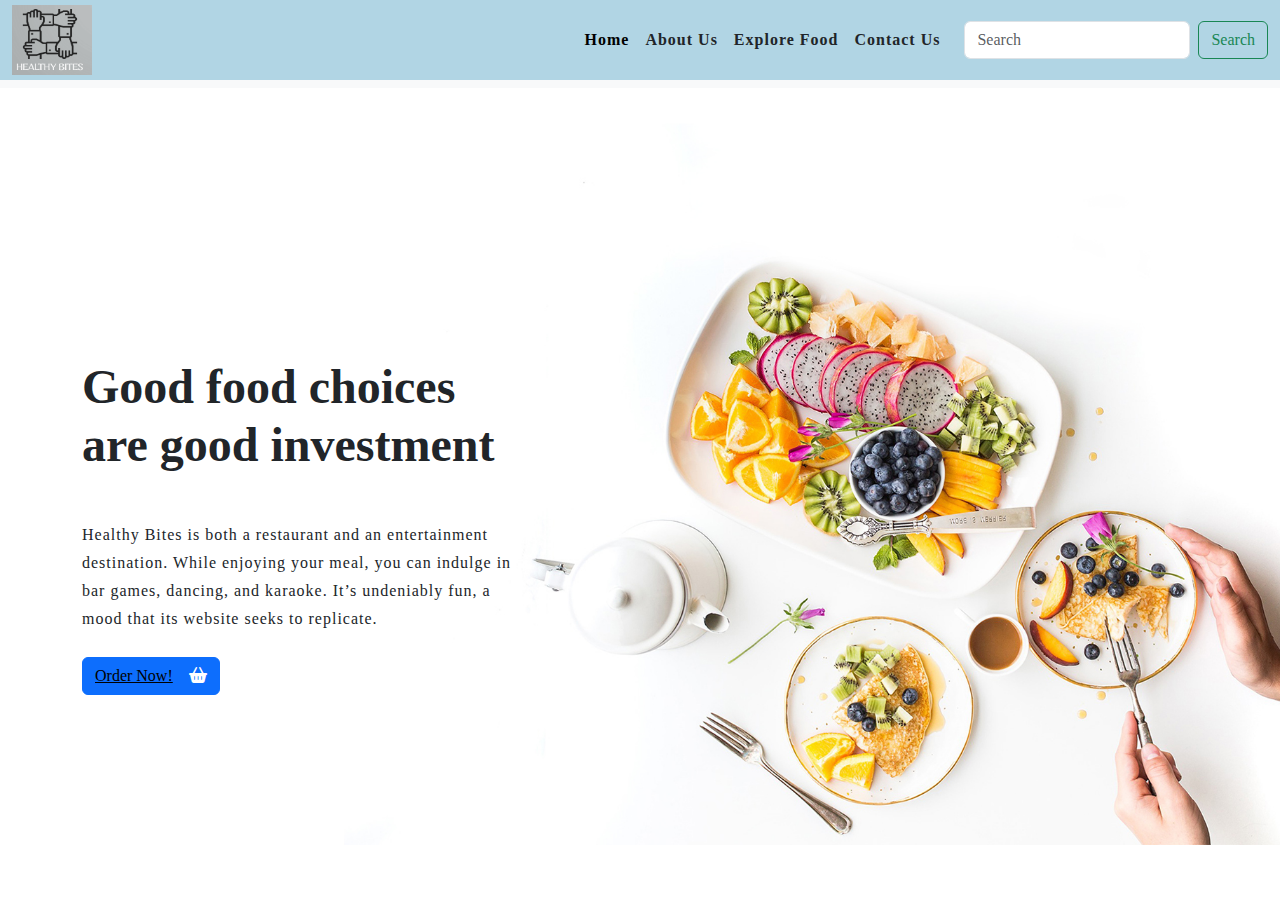
<file: index.html>
<!DOCTYPE html>
<html lang="en">
<head>
    <meta charset="UTF-8">
    <meta name="viewport" content="width=device-width, initial-scale=1.0">
    <title>Document</title>
    <link rel="stylesheet" href="https://cdnjs.cloudflare.com/ajax/libs/font-awesome/6.6.0/css/all.min.css">
    <link rel="stylesheet" href="https://cdn.jsdelivr.net/npm/bootstrap@5.3.3/dist/css/bootstrap.min.css">
    <link rel="stylesheet" href="style.css">
</head>
<body>
    <header>
        <nav class="navbar navbar-expand-lg bg-body-tertiary">
            <div class="container-fluid">
                <a class="navbar-brand" href="#"><img class="aa" src="LOGO.png" alt="Logo"></a>
                <button class="navbar-toggler" type="button" data-bs-toggle="collapse" data-bs-target="#navbarSupportedContent" aria-controls="navbarSupportedContent" aria-expanded="false" aria-label="Toggle navigation">
                    <span class="navbar-toggler-icon"></span>
                </button>
                <div class="collapse navbar-collapse" id="navbarSupportedContent">
                    <ul class="navbar-nav ms-auto mb-2 mb-lg-0">
                        <li class="nav-item">
                            <a class="nav-link active" aria-current="page" href="index.html">Home</a>
                        </li>
                        <li class="nav-item">
                            <a class="nav-link" href="aboutus.html">About Us</a>
                        </li>
                        <li class="nav-item">
                            <a class="nav-link" href="food.html">Explore Food</a>
                        </li>
                        <li class="nav-item">
                            <a class="nav-link" href="orderform.html">Contact Us</a>
                        </li>
                    </ul>
                    <form class="d-flex ms-lg-3 mt-2 mt-lg-0" role="search">
                        <input class="form-control me-2" type="search" placeholder="Search" aria-label="Search">
                        <button class="btn btn-outline-success" type="submit">Search</button>
                    </form>
                </div>
            </div>
        </nav>
    </header>
    <section id="home">
        <div class="container-fluid px-0 top-banner">
            <div class="container">
                <div class="row">
                    <div class="col-lg-5 col-md-6">
                        <h1>Good food choices are good investment</h1>
                        <p>Healthy Bites is both a restaurant and an entertainment destination. While enjoying your meal, you can indulge in bar games, dancing, and karaoke. It’s undeniably fun, a mood that its website seeks to replicate.</p>
                        <div class="mt-4">
                            <button class="btn btn-primary main-btn"><a href="orderform.html">Order Now!</a><i class="fas fa-shopping-basket ps-3"></i></button>
                        </div>
                    </div>
                </div>
            </div>
        </div>
    </section>
    <script src="https://cdn.jsdelivr.net/npm/bootstrap@5.3.3/dist/js/bootstrap.bundle.min.js"></script>
</body>
</html>
</file>
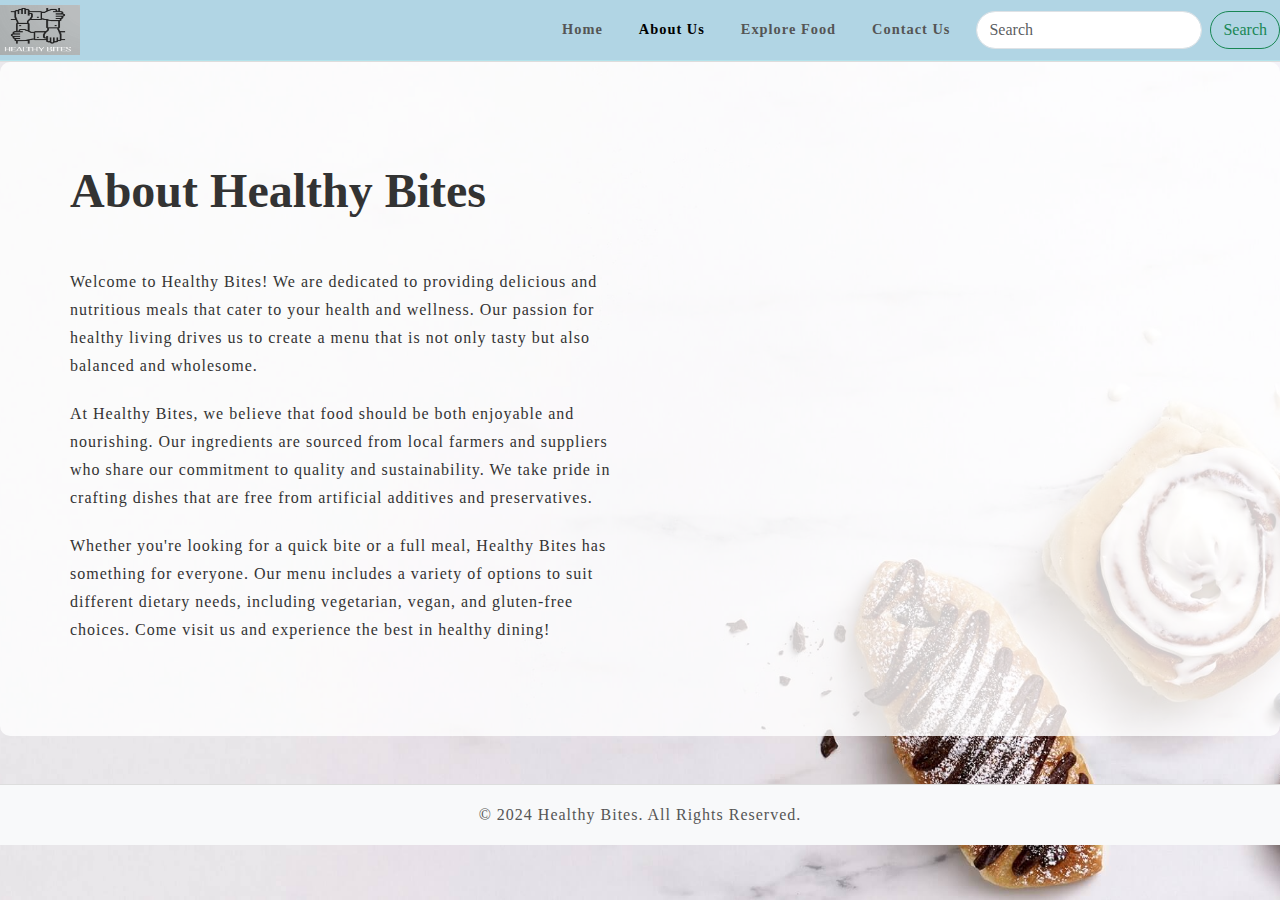
<file: aboutus.html>
<!DOCTYPE html>
<html lang="en">
<head>
    <meta charset="UTF-8">
    <meta name="viewport" content="width=device-width, initial-scale=1.0">
    <title>About Us - Healthy Bites</title>
    <link rel="stylesheet" href="https://cdnjs.cloudflare.com/ajax/libs/font-awesome/6.6.0/css/all.min.css">
    <link rel="stylesheet" href="https://cdn.jsdelivr.net/npm/bootstrap@5.3.3/dist/css/bootstrap.min.css">
    <link rel="stylesheet" href="style4.css">
    <style>
        /* Additional custom styles if necessary */
        .navbar-brand img {
            max-height: 50px; /* Adjust the logo size as needed */
        }
        .main-content {
            padding: 2rem 0;
        }
        .footer {
            padding: 1rem 0;
        }
    </style>
</head>
<body>
    <header>
        <nav class="navbar navbar-expand-lg bg-body-tertiary">
            <div class="container-fluid">
              <a class="navbar-brand" href="index.html"><img class="aa" src="LOGO.png" alt="Logo"></a>
              <button class="navbar-toggler" type="button" data-bs-toggle="collapse" data-bs-target="#navbarSupportedContent" aria-controls="navbarSupportedContent" aria-expanded="false" aria-label="Toggle navigation">
                <span class="navbar-toggler-icon"></span>
              </button>
              <div class="collapse navbar-collapse" id="navbarSupportedContent">
                <ul class="navbar-nav ms-auto mb-2 mb-lg-0">
                  <li class="nav-item">
                    <a class="nav-link" href="index.html">Home</a>
                  </li>
                  <li class="nav-item">
                    <a class="nav-link active" aria-current="page" href="aboutus.html">About Us</a>
                  </li>
                  <li class="nav-item">
                    <a class="nav-link" href="food.html">Explore Food</a>
                  </li>
                  <li class="nav-item">
                    <a class="nav-link" href="orderform.html">Contact Us</a>
                  </li>
                </ul>
                <form class="d-flex ms-2" role="search">
                  <input class="form-control me-2" type="search" placeholder="Search" aria-label="Search">
                  <button class="btn btn-outline-success" type="submit">Search</button>
                </form>
              </div>
            </div>
          </nav>
    </header>
    <main>
        <div class="container main-content mt-5">
            <div class="row">
                <div class="col-lg-6">
                    <h1>About Healthy Bites</h1>
                    <p>Welcome to Healthy Bites! We are dedicated to providing delicious and nutritious meals that cater to your health and wellness. Our passion for healthy living drives us to create a menu that is not only tasty but also balanced and wholesome.</p>
                    <p>At Healthy Bites, we believe that food should be both enjoyable and nourishing. Our ingredients are sourced from local farmers and suppliers who share our commitment to quality and sustainability. We take pride in crafting dishes that are free from artificial additives and preservatives.</p>
                    <p>Whether you're looking for a quick bite or a full meal, Healthy Bites has something for everyone. Our menu includes a variety of options to suit different dietary needs, including vegetarian, vegan, and gluten-free choices. Come visit us and experience the best in healthy dining!</p>
                </div>
            </div>
        </div>
    </main>
    <footer class="bg-body-tertiary py-3 mt-5 footer">
        <div class="container text-center">
            <p>&copy; 2024 Healthy Bites. All Rights Reserved.</p>
        </div>
    </footer>
    <script src="https://cdn.jsdelivr.net/npm/bootstrap@5.3.3/dist/js/bootstrap.bundle.min.js"></script>
</body>
</html>
</file>
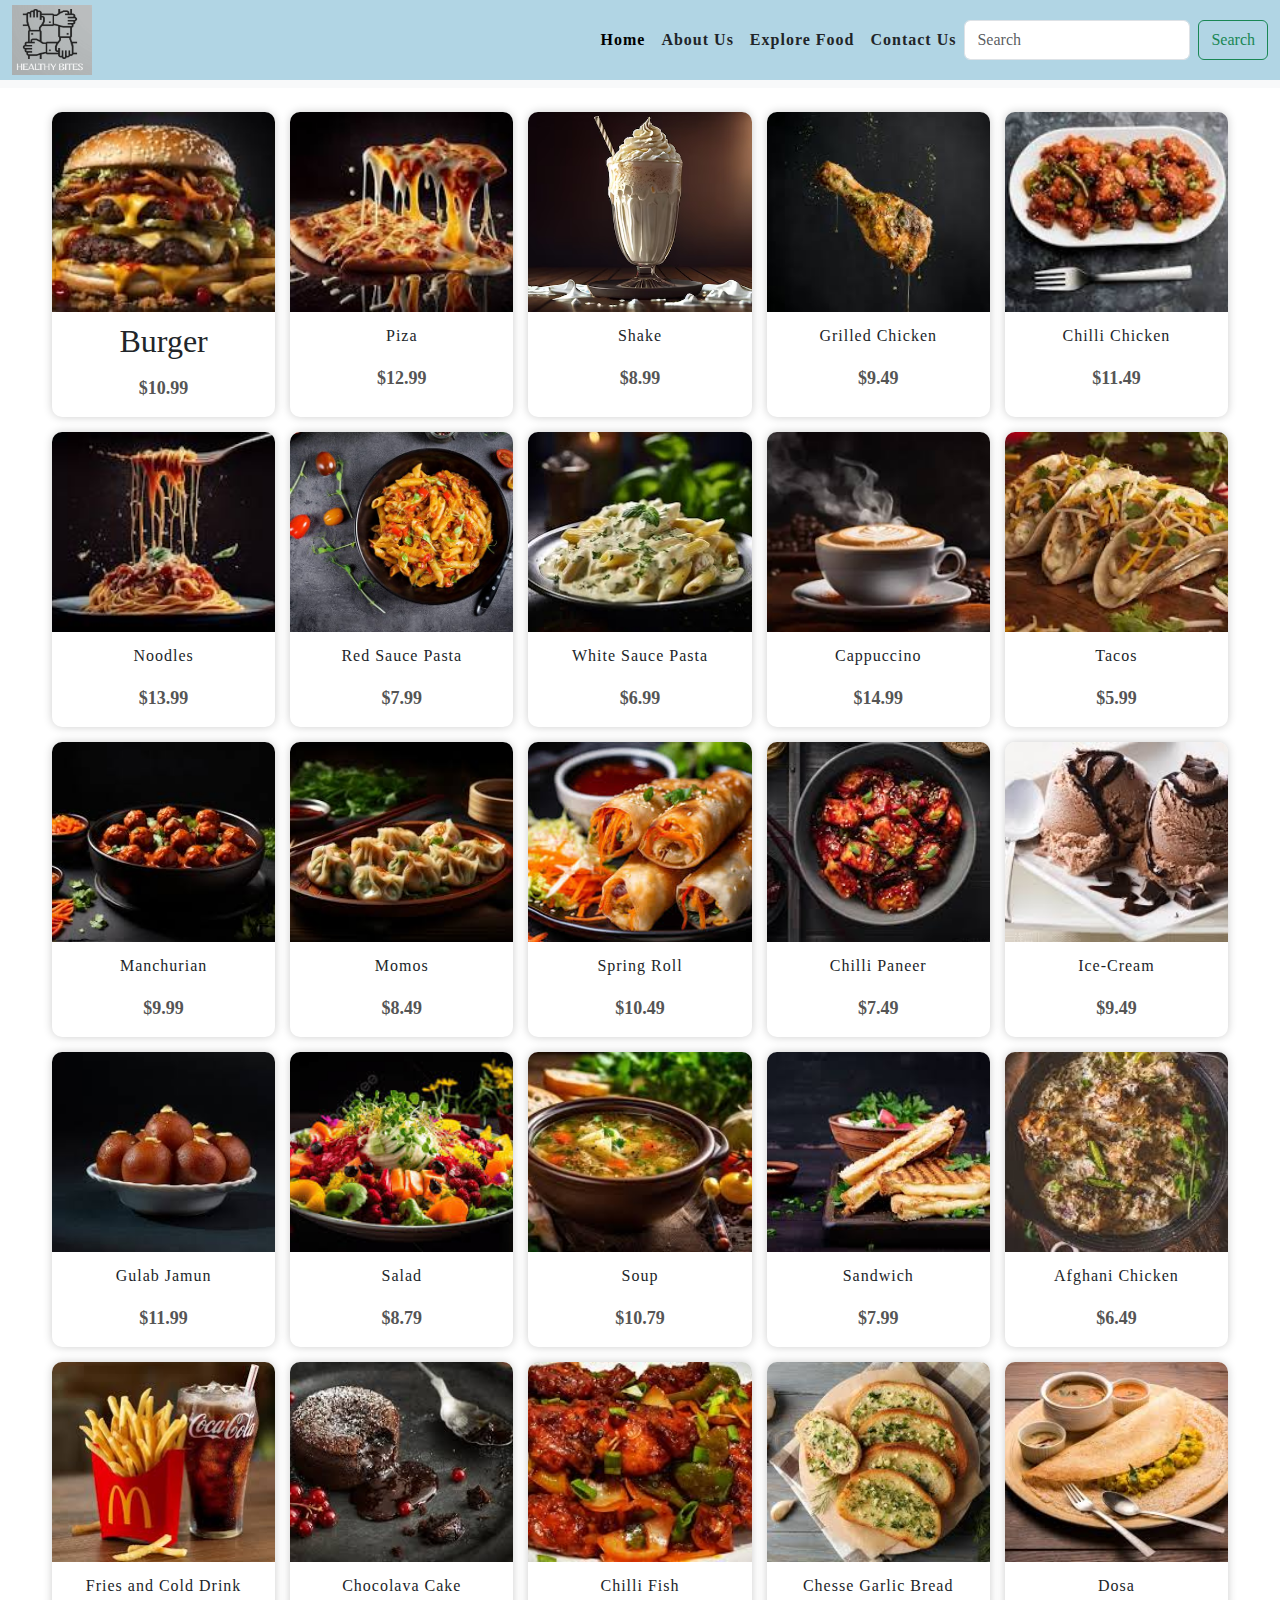
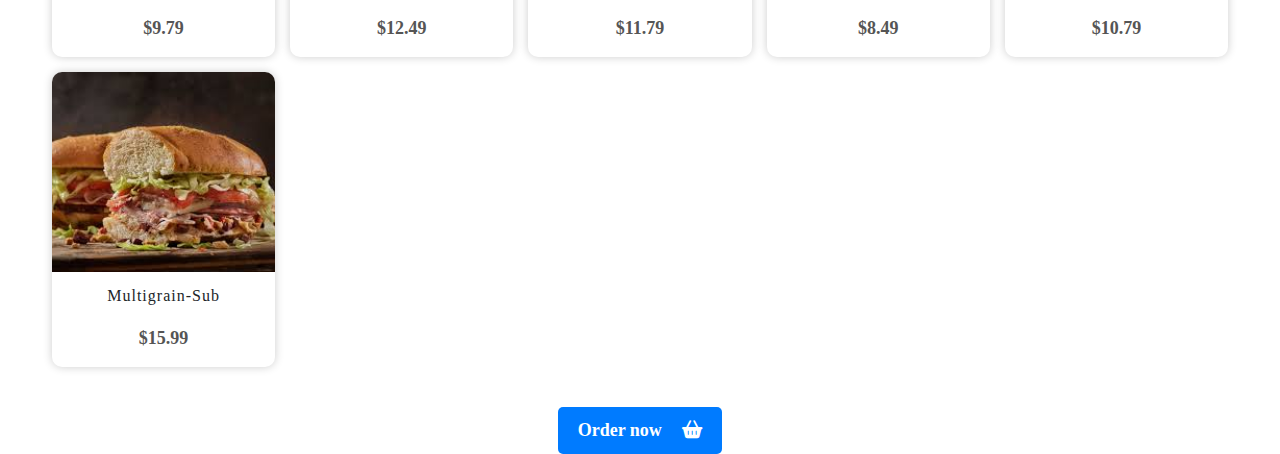
<file: food.html>
<!DOCTYPE html>
<html lang="en">
<head>
    <meta charset="UTF-8">
    <meta name="viewport" content="width=device-width, initial-scale=1.0">
    <title>Food Gallery</title>
    <link rel="stylesheet" href="https://cdnjs.cloudflare.com/ajax/libs/font-awesome/6.6.0/css/all.min.css">
    <link rel="stylesheet" href="https://cdn.jsdelivr.net/npm/bootstrap@5.3.3/dist/css/bootstrap.min.css">
    <link rel="stylesheet" href="style3.css">
</head>
<body>
    <header>
        <nav class="navbar navbar-expand-lg bg-body-tertiary">
            <div class="container-fluid">
              <a class="navbar-brand" href="#"><img class="aa" src="LOGO.png" alt="Logo"></a>
              <button class="navbar-toggler" type="button" data-bs-toggle="collapse" data-bs-target="#navbarSupportedContent" aria-controls="navbarSupportedContent" aria-expanded="false" aria-label="Toggle navigation">
                <span class="navbar-toggler-icon"></span>
              </button>
              <div class="collapse navbar-collapse" id="navbarSupportedContent">
                <ul class="navbar-nav ms-auto mb-2 mb-lg-0">
                  <li class="nav-item">
                    <a class="nav-link active" aria-current="page" href="index.html">Home</a>
                  </li>
                  <li class="nav-item">
                    <a class="nav-link" href="aboutus.html">About Us</a>
                  </li>
                  <li class="nav-item">
                    <a class="nav-link" href="food.html">Explore Food</a>
                  </li>
                  <li class="nav-item">
                    <a class="nav-link" href="orderform.html">Contact Us</a>
                  </li>
                
                <form class="d-flex" role="search">
                  <input class="form-control me-2" type="search" placeholder="Search" aria-label="Search">
                  <button class="btn btn-outline-success" type="submit">Search</button>
                </form>
              </div>
            </div>
          </nav>
    </header>
    <div class="gallery container mt-4">
        <div class="gallery-item">
            <img src="1.jpeg" alt="Food 1">
            <h2>Burger</h2>
            <div class="price">$10.99</div>
        </div>
        <div class="gallery-item">
            <img src="2.jpeg" alt="Food 2">
            <p>Piza</p>
            <div class="price">$12.99</div>
        </div>
        <div class="gallery-item">
            <img src="3.avif" alt="Food 3">
            <p>Shake</p>
            <div class="price">$8.99</div>
        </div>
        <div class="gallery-item">
            <img src="4.jpeg" alt="Food 4">
            <p>Grilled Chicken</p>
            <div class="price">$9.49</div>
        </div>
        <div class="gallery-item">
            <img src="5.jpeg" alt="Food 5">
            <p>Chilli Chicken</p>
            <div class="price">$11.49</div>
        </div>
        <div class="gallery-item">
            <img src="6.jpeg" alt="Food 6">
            <p>Noodles</p>
            <div class="price">$13.99</div>
        </div>
        <div class="gallery-item">
            <img src="7.jpg" alt="Food 7">
            <p>Red Sauce Pasta</p>
            <div class="price">$7.99</div>
        </div>
        <div class="gallery-item">
            <img src="8.jpeg" alt="Food 8">
            <p>White Sauce Pasta</p>
            <div class="price">$6.99</div>
        </div>
        <div class="gallery-item">
            <img src="9.jpeg" alt="Food 9">
            <p>Cappuccino</p>
            <div class="price">$14.99</div>
        </div>
        <div class="gallery-item">
            <img src="10.jpeg" alt="Food 10">
            <p>Tacos</p>
            <div class="price">$5.99</div>
        </div>
        <div class="gallery-item">
            <img src="11.jpeg" alt="Food 11">
            <p>Manchurian</p>
            <div class="price">$9.99</div>
        </div>
        <div class="gallery-item">
            <img src="12.jpeg" alt="Food 12">
            <p>Momos</p>
            <div class="price">$8.49</div>
        </div>
        <div class="gallery-item">
            <img src="13.jpeg" alt="Food 13">
            <p>Spring Roll</p>
            <div class="price">$10.49</div>
        </div>
        <div class="gallery-item">
            <img src="14.jpeg" alt="Food 14">
            <p>Chilli Paneer</p>
            <div class="price">$7.49</div>
        </div>
        <div class="gallery-item">
            <img src="15.jpeg" alt="Food 15">
            <p>Ice-Cream</p>
            <div class="price">$9.49</div>
        </div>
        <div class="gallery-item">
            <img src="16.jpeg" alt="Food 16">
            <p>Gulab Jamun</p>
            <div class="price">$11.99</div>
        </div>
        <div class="gallery-item">
            <img src="17.jpeg" alt="Food 17">
            <p>Salad</p>
            <div class="price">$8.79</div>
        </div>
        <div class="gallery-item">
            <img src="18.jpeg" alt="Food 18">
            <p>Soup</p>
            <div class="price">$10.79</div>
        </div>
        <div class="gallery-item">
            <img src="19.jpeg" alt="Food 19">
            <p>Sandwich</p>
            <div class="price">$7.99</div>
        </div>
        <div class="gallery-item">
            <img src="20.jpeg" alt="Food 20">
            <p>Afghani Chicken</p>
            <div class="price">$6.49</div>
        </div>
        <div class="gallery-item">
            <img src="21.jpeg" alt="Food 21">
            <p>Fries and Cold Drink</p>
            <div class="price">$9.79</div>
        </div>
        <div class="gallery-item">
            <img src="22.jpeg" alt="Food 22">
            <p>Chocolava Cake</p>
            <div class="price">$12.49</div>
        </div>
        <div class="gallery-item">
            <img src="23.jpeg" alt="Food 23">
            <p>Chilli Fish</p>
            <div class="price">$11.79</div>
        </div>
        <div class="gallery-item">
            <img src="24.jpeg" alt="Food 24">
            <p>Chesse Garlic Bread</p>
            <div class="price">$8.49</div>
        </div>
        <div class="gallery-item">
            <img src="25.jpeg" alt="Food 25">
            <p>Dosa</p>
            <div class="price">$10.79</div>
        </div>
        <div class="gallery-item">
            <img src="26.jpeg" alt="Food 26">
            <p>Multigrain-Sub</p>
            <div class="price">$15.99</div>
        </div>
    </div>
    <div class="mt-4 text-center">
        <a href="orderform.html" class="main-btn btn btn-primary">Order now <i class="fas fa-shopping-basket ps-3"></i></a>
    </div>
    </body>
    </html>
</file>
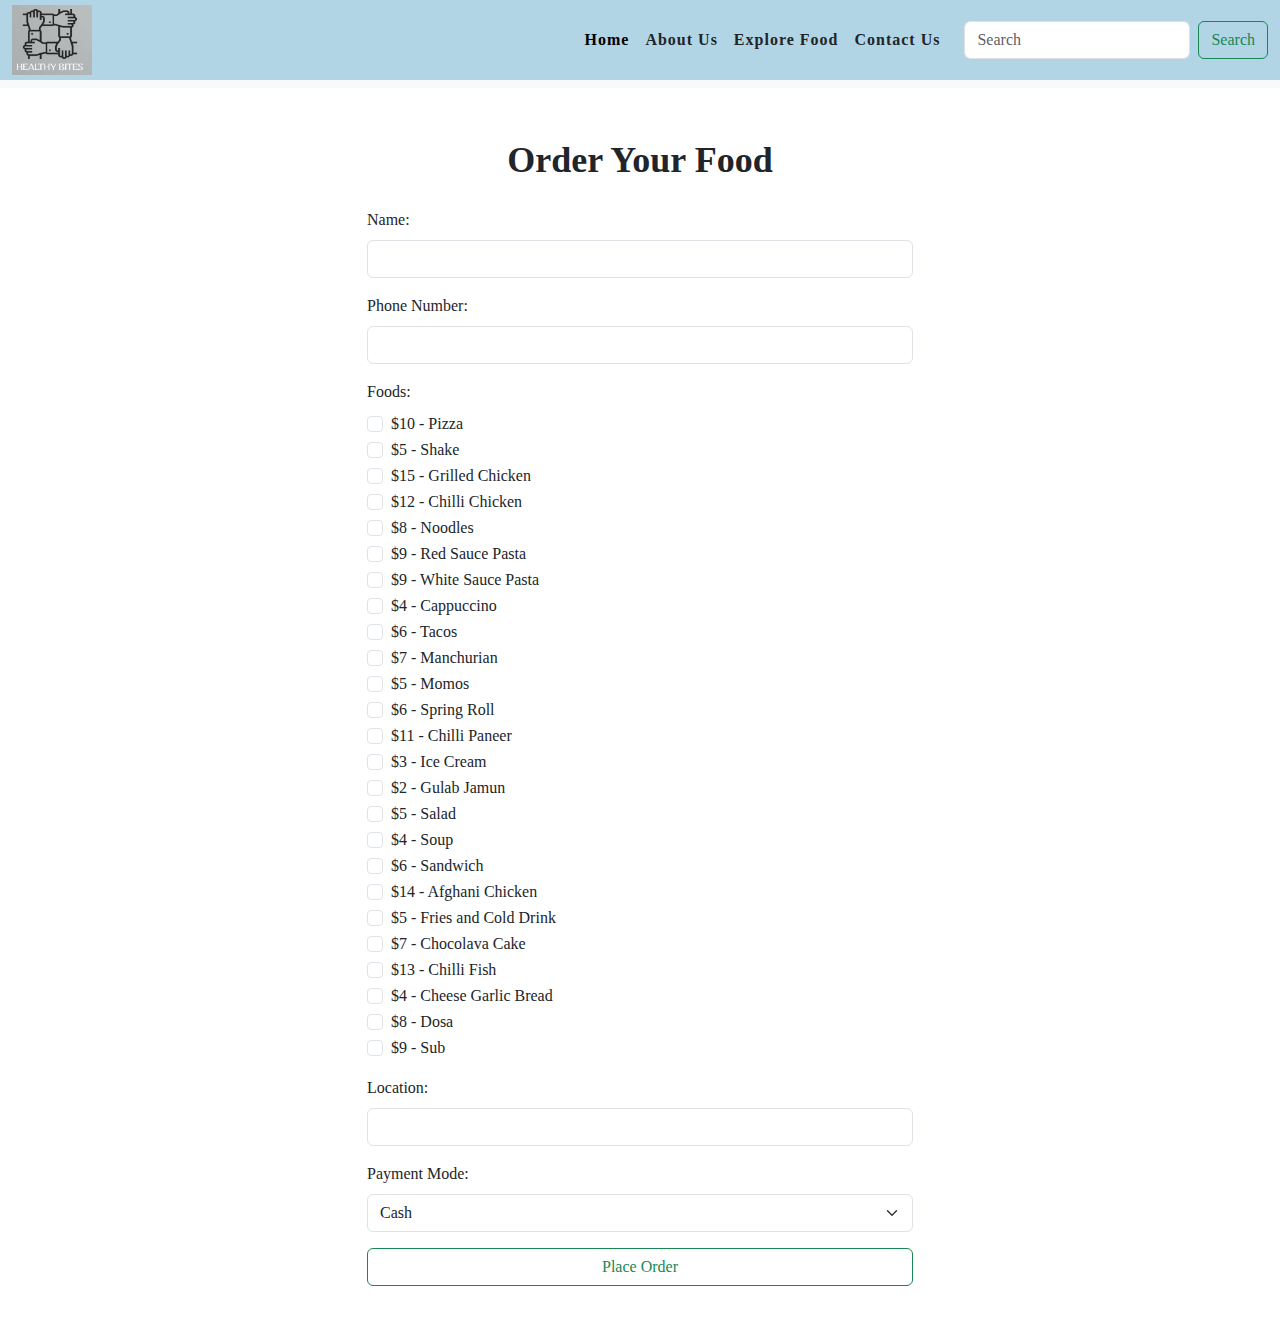
<file: orderform.html>
<!DOCTYPE html>
<html lang="en">
<head>
    <meta charset="UTF-8">
    <meta name="viewport" content="width=device-width, initial-scale=1.0">
    <title>ORDER</title>
    <link rel="stylesheet" href="https://cdnjs.cloudflare.com/ajax/libs/font-awesome/6.6.0/css/all.min.css">
    <link rel="stylesheet" href="https://cdn.jsdelivr.net/npm/bootstrap@5.3.3/dist/css/bootstrap.min.css">
    <link rel="stylesheet" href="style2.css">
</head>
<body>
    <header>
        <nav id="navbar" class="navbar navbar-expand-lg bg-body-tertiary">
            <div class="container-fluid">
                <a class="navbar-brand" href="#"><img class="aa" src="LOGO.png" alt="Logo"></a>
                <button class="navbar-toggler" type="button" data-bs-toggle="collapse" data-bs-target="#navbarSupportedContent" aria-controls="navbarSupportedContent" aria-expanded="false" aria-label="Toggle navigation">
                    <span class="navbar-toggler-icon"></span>
                </button>
                <div class="collapse navbar-collapse" id="navbarSupportedContent">
                    <ul class="navbar-nav ms-auto mb-2 mb-lg-0">
                        <li class="nav-item">
                            <a class="nav-link active" aria-current="page" href="index.html">Home</a>
                        </li>
                        <li class="nav-item">
                            <a class="nav-link" href="aboutus.html">About Us</a>
                        </li>
                        <li class="nav-item">
                            <a class="nav-link" href="food.html">Explore Food</a>
                        </li>
                        <li class="nav-item">
                            <a class="nav-link" href="orderform.html">Contact Us</a>
                        </li>
                    </ul>
                    <form class="d-flex ms-lg-3 mt-2 mt-lg-0" role="search">
                        <input class="form-control me-2" type="search" placeholder="Search" aria-label="Search">
                        <button class="btn btn-outline-success" type="submit">Search</button>
                    </form>
                </div>
            </div>
        </nav>
    </header>
    <!-- Food Ordering Form -->
    <div class="container my-5">
        <div class="row justify-content-center">
            <div class="col-md-8 col-lg-6">
                <h2 class="text-center mb-4">Order Your Food</h2>
                <form>
                    <div class="mb-3">
                        <label for="name" class="form-label">Name:</label>
                        <input type="text" id="name" class="form-control" required>
                    </div>
                    <div class="mb-3">
                        <label for="phone" class="form-label">Phone Number:</label>
                        <input type="text" id="phone" class="form-control" required>
                    </div>
                    <div class="mb-3">
                        <label for="food" class="form-label">Foods:</label>
                        <div class="form-check">
                            <input class="form-check-input" type="checkbox" id="pizza" name="food" value="pizza">
                            <label class="form-check-label" for="pizza">$10 - Pizza</label>
                        </div>
                        <div class="form-check">
                            <input class="form-check-input" type="checkbox" id="shake" name="food" value="shake">
                            <label class="form-check-label" for="shake">$5 - Shake</label>
                        </div>
                        <div class="form-check">
                            <input class="form-check-input" type="checkbox" id="grilled_chicken" name="food" value="grilled_chicken">
                            <label class="form-check-label" for="grilled_chicken">$15 - Grilled Chicken</label>
                        </div>
                        <div class="form-check">
                            <input class="form-check-input" type="checkbox" id="chilli_chicken" name="food" value="chilli_chicken">
                            <label class="form-check-label" for="chilli_chicken">$12 - Chilli Chicken</label>
                        </div>
                        <div class="form-check">
                            <input class="form-check-input" type="checkbox" id="noodles" name="food" value="noodles">
                            <label class="form-check-label" for="noodles">$8 - Noodles</label>
                        </div>
                        <div class="form-check">
                            <input class="form-check-input" type="checkbox" id="red_sauce_pasta" name="food" value="red_sauce_pasta">
                            <label class="form-check-label" for="red_sauce_pasta">$9 - Red Sauce Pasta</label>
                        </div>
                        <div class="form-check">
                            <input class="form-check-input" type="checkbox" id="white_sauce_pasta" name="food" value="white_sauce_pasta">
                            <label class="form-check-label" for="white_sauce_pasta">$9 - White Sauce Pasta</label>
                        </div>
                        <div class="form-check">
                            <input class="form-check-input" type="checkbox" id="cappuccino" name="food" value="cappuccino">
                            <label class="form-check-label" for="cappuccino">$4 - Cappuccino</label>
                        </div>
                        <div class="form-check">
                            <input class="form-check-input" type="checkbox" id="tacos" name="food" value="tacos">
                            <label class="form-check-label" for="tacos">$6 - Tacos</label>
                        </div>
                        <div class="form-check">
                            <input class="form-check-input" type="checkbox" id="manchurian" name="food" value="manchurian">
                            <label class="form-check-label" for="manchurian">$7 - Manchurian</label>
                        </div>
                        <div class="form-check">
                            <input class="form-check-input" type="checkbox" id="momos" name="food" value="momos">
                            <label class="form-check-label" for="momos">$5 - Momos</label>
                        </div>
                        <div class="form-check">
                            <input class="form-check-input" type="checkbox" id="spring_roll" name="food" value="spring_roll">
                            <label class="form-check-label" for="spring_roll">$6 - Spring Roll</label>
                        </div>
                        <div class="form-check">
                            <input class="form-check-input" type="checkbox" id="chilli_paneer" name="food" value="chilli_paneer">
                            <label class="form-check-label" for="chilli_paneer">$11 - Chilli Paneer</label>
                        </div>
                        <div class="form-check">
                            <input class="form-check-input" type="checkbox" id="ice_cream" name="food" value="ice_cream">
                            <label class="form-check-label" for="ice_cream">$3 - Ice Cream</label>
                        </div>
                        <div class="form-check">
                            <input class="form-check-input" type="checkbox" id="gulab_jamun" name="food" value="gulab_jamun">
                            <label class="form-check-label" for="gulab_jamun">$2 - Gulab Jamun</label>
                        </div>
                        <div class="form-check">
                            <input class="form-check-input" type="checkbox" id="salad" name="food" value="salad">
                            <label class="form-check-label" for="salad">$5 - Salad</label>
                        </div>
                        <div class="form-check">
                            <input class="form-check-input" type="checkbox" id="soup" name="food" value="soup">
                            <label class="form-check-label" for="soup">$4 - Soup</label>
                        </div>
                        <div class="form-check">
                            <input class="form-check-input" type="checkbox" id="sandwich" name="food" value="sandwich">
                            <label class="form-check-label" for="sandwich">$6 - Sandwich</label>
                        </div>
                        <div class="form-check">
                            <input class="form-check-input" type="checkbox" id="afghani_chicken" name="food" value="afghani_chicken">
                            <label class="form-check-label" for="afghani_chicken">$14 - Afghani Chicken</label>
                        </div>
                        <div class="form-check">
                            <input class="form-check-input" type="checkbox" id="fries_cold_drink" name="food" value="fries_cold_drink">
                            <label class="form-check-label" for="fries_cold_drink">$5 - Fries and Cold Drink</label>
                        </div>
                        <div class="form-check">
                            <input class="form-check-input" type="checkbox" id="chocolava_cake" name="food" value="chocolava_cake">
                            <label class="form-check-label" for="chocolava_cake">$7 - Chocolava Cake</label>
                        </div>
                        <div class="form-check">
                            <input class="form-check-input" type="checkbox" id="chilli_fish" name="food" value="chilli_fish">
                            <label class="form-check-label" for="chilli_fish">$13 - Chilli Fish</label>
                        </div>
                        <div class="form-check">
                            <input class="form-check-input" type="checkbox" id="cheese_garlic_bread" name="food" value="cheese_garlic_bread">
                            <label class="form-check-label" for="cheese_garlic_bread">$4 - Cheese Garlic Bread</label>
                        </div>
                        <div class="form-check">
                            <input class="form-check-input" type="checkbox" id="dosa" name="food" value="dosa">
                            <label class="form-check-label" for="dosa">$8 - Dosa</label>
                        </div>
                        <div class="form-check">
                            <input class="form-check-input" type="checkbox" id="sub" name="food" value="sub">
                            <label class="form-check-label" for="sub">$9 - Sub</label>
                        </div>
                    </div>
                    <div class="mb-3">
                        <label for="location" class="form-label">Location:</label>
                        <input type="text" id="location" class="form-control" required>
                    </div>
                    <div class="mb-3">
                        <label for="payment" class="form-label">Payment Mode:</label>
                        <select id="payment" class="form-select" required>
                            <option value="cash">Cash</option>
                            <option value="card">Card</option>
                            <option value="online">Online Payment</option>
                        </select>
                    </div>
                    <div class="d-grid">
                        <button type="submit" class="btn btn-outline-success">Place Order</button>
                    </div>
                </form>
            </div>
        </div>
    </div>
    <script src="https://cdn.jsdelivr.net/npm/bootstrap@5.3.3/dist/js/bootstrap.bundle.min.js"></script>
</body>
</html>
</file>
<file: style.css>
@import url('https://fonts.googleapis.com/css?family=Quicksand:wght@300;400;500;600;700&family=Roboto:wght@100;300;400; 500;700; 900&display=swap');
.aa{
    width:80px;
    height: 70px;  
    z-index: -1;
    -webkit-transform: scale(1);
    transform: scale(1);
    -webkit-transition: .3s ease-in-out;
    transition: .3s ease-in-out;
  }
  .container-fluid{
    background-color: rgb(177, 213, 228);
    z-index: 1;
    margin-top: 0px;
    padding-top: 0px;
  }
  .aa:hover {
    transform: scale(1.2);
    transition: 0.3s ease-in-out;
  }
  .navbar {
    margin-top: 0;
    padding-top: 0;
  }
a{
  background-color: transparent;
  color: rgb(0, 0, 0);
}
 /* Add this code to make the navbar responsive */

@media only screen and (max-width: 768px) {
  .navigation-wrap {
    position: relative;
  }
  .navbar-toggler {
    display: block;
  }
  .nav-item {
    padding: 0;
  }
  .nav-link {
    padding: 0.5rem 1rem;
  }
  .navbar-collapse {
    background-color: #fff;
    padding: 1rem;
  }
  .nav-link:hover {
    transform: none;
    color: #337ab7;
  }
  .nav-link:active {
    transform: none;
    color: #337ab7;
  }
}


html {
scroll-behavior: smooth;
}

body {
font-family: var(--primary-font);
font-size: 100%;
font-weight: 400;
}


h1 {

font-size: 3rem;
font-weight: 900;
margin-bottom: 3rem;
color: var(--secondry-color);
}
h2{
font-weight: 700;
font-size: 2.25rem;
text-transform: capitalize;
font-family: var(--secondry-font);
color: var(--secondry-color);
line-height: 3rem;
}

h4 {
color: var(--secondry-color);
font-family: var(--secondry-font);
text-transform: capitalize;
font-size: 18px;
font-weight: 800;
margin-bottom: 0.5rem;
}

h5 {
color: var (--primary-color);
text-transform: capitalize;
font-family: var(--secondry-font);
font-size: 1rem;
font-weight: 700;
margin-bottom: 0.5rem;
}

P{
font-size: 1rem;
color: var(--text-color);
font-weight: 400;
line-height: 1.75rem;
letter-spacing: 1px;
}

.navigation-wrap{
position: fixed;
width: 100%;
left: 0;
z-index:1000;
-webkit-transition: all 0.3s ease-out;
transition: all 0.3s ease-out;
}

.navigation-wrap .nav-item{
padding:0 0.625rem ;
transition:all 200ms linear;  
}

.navbar-toggler:focus{
outline: unset;
border: unset;
box-shadow: none; 
}
.nav-link{
font: size 0.9rem;
font-weight: 600;
text-transform: capitalize;
color: var(--primary-color);
letter-spacing: 1px;
}
.top-banner{
width: 100%;
background:url(bg-1.jpg) no-repeat center;
background-size: cover;
padding: 16.875rem 0 9.375rem;}

.main-btn:hover {
background-color: transparent;
color: var(--primary-color);
}

.white-btn:hover {
background-color: transparent;
border-color: var(--primary-color);
}

.btn-outline-success:hover{
    background-color: transparent;
    border-color: var(--primary-color);
}

.nav-item:hover{
    background-color: var(--primary-color);
}
  
  .nav-link:hover {
    transform: scale(1.5rem);
    color: #fff;
  }
  
  .nav-link:active {
    transform: scale(0.8);
    color: #b0b2b3;
  }
  .nav-link {
    transition: font-size 0.3s;
  }
  
  .nav-link:hover {
    font-size: 0.9em;
  }
</file>
<file: style4.css>
/* General Styles */
@import url('https://fonts.googleapis.com/css?family=Quicksand:wght@300;400;500;600;700&family=Roboto:wght@100;300;400;500;700;900&display=swap');
body {
    /*font-family: 'Arial', sans-serif;*/
    background: url('bg-2.jpg') no-repeat center center fixed;
    background-size: cover;
    margin: 0;
    padding: 0;
    color: #333;
}

/* Header Styles */
header {
    background-color: rgba(161, 213, 233, 0.9); /* Semi-transparent background */
    border-bottom: 1px solid #ddd;
}

/* Navigation Wrapper */
.navigation-wrap {
    position: fixed;
    width: 100%;
    left: 0;
    top: 0; /* Ensure it sticks to the top */
    z-index: 1000;
    -webkit-transition: all 0.3s ease-out;
    transition: all 0.3s ease-out;
    background-color: #b3dbe7; /* Background color for the navigation wrapper */
    margin-top: 20px; /* Add space on top */
}

/* Navbar Styles */
.navbar {
    background-color: #b3dbe7; /* Background color for the navbar */
    border-bottom: 1px solid #b4e3eb; /* Border color for navbar */
    padding: 0; /* Ensure no padding issues */
    margin: 0; /* Ensure no margin issues */
}

.navbar-brand img {
    height: 50px;
}

.navbar-nav .nav-link {
    color: #555;
}

.navbar-nav .nav-link.active {
    color: #000;
    font-weight: bold;
}

.navbar-toggler {
    border: none;
}

.navbar-toggler:focus {
    outline: unset;
    border: unset;
    box-shadow: none; 
}

/* Form Control Styles */
.form-control {
    border-radius: 20px;
    box-shadow: none;
}

.btn-outline-success {
    border-radius: 20px;
}

/* Main Content Styles */
main {
    padding-top: 20px;
    padding-bottom: 40px;
    background-color: rgba(255, 255, 255, 0.8); /* Semi-transparent background for content */
    border-radius: 10px;
}

main img {
    max-width: 100%;
    border-radius: 10px;
    margin-bottom: 20px;
}

h1 {
    font-family: var(--primary-font);
    font-size: 36px;
    font-weight: 700;
    margin-bottom: 20px;
}

p {
    font-size: 18px;
    line-height: 1.6;
    margin-bottom: 20px;
}

/* Footer Styles */
footer {
    background-color: rgba(255, 255, 255, 0.9); /* Semi-transparent background */
    border-top: 1px solid #ddd;
    color: #555;
}

footer p {
    margin: 0;
}

/* Responsive Styles */
@media (max-width: 767px) {
    .navbar-nav {
        text-align: center;
    }

    .navbar-brand {
        display: flex;
        justify-content: center;
        align-items: center;
    }

    .navbar-collapse {
        background-color: #b3dbe7; /* Background color for collapsed menu */
        border-top: 1px solid #b4e3eb;
    }
}

/* Zoom-Out Effect on Navigation Items */
.nav-item {
    padding: 0 0.625rem;
    transition: transform 0.3s ease, background-color 0.3s ease; /* Add transition for transform and background-color */
}

.nav-item:hover {
    transform: scale(0.9); /* Zoom out effect */
    background-color: var(--primary-color); /* Optional: Change background color on hover */
}

.nav-link {
    font-size: 0.9rem;
    font-weight: 600;
    text-transform: capitalize;
    color: var(--primary-color);
    letter-spacing: 1px;
    transition: color 0.3s ease; /* Smooth transition for text color */
}

/* Container Fluid Styles */
.container-fluid {
    background-color: #b4e3eb;
    margin: 0;
    padding: 0;
    width: 100%;
}

/* Zoom Effect on Element with Class aa */
.aa {
    width: 80px;
    height: 70px;  
    z-index: -1;
    -webkit-transform: scale(1);
    transform: scale(1);
    -webkit-transition: .3s ease-in-out;
    transition: .3s ease-in-out;
}

.aa:hover {
    transform: scale(1.2);
    transition: 0.3s ease-in-out;
}
.navigation-wrap{
    position: fixed;
    width: 100%;
    left: 0;
    z-index:1000;
    -webkit-transition: all 0.3s ease-out;
    transition: all 0.3s ease-out;
    }
    
    .navigation-wrap .nav-item{
    padding:0 0.625rem ;
    transition:all 200ms linear;  
    }
    
    .navbar-toggler:focus{
    outline: unset;
    border: unset;
    box-shadow: none; 
    }
    .nav-link{
    font: size 0.9rem;
    font-weight: 600;
    text-transform: capitalize;
    color: var(--primary-color);
    letter-spacing: 1px;
    }
    
@import url('https://fonts.googleapis.com/css?family=Quicksand:wght@300;400;500;600;700&family=Roboto:wght@100;300;400; 500;700; 900&display=swap');
.aa{
    width:80px;
    height: 70px;  
    z-index: -1;
    -webkit-transform: scale(1);
    transform: scale(1);
    -webkit-transition: .3s ease-in-out;
    transition: .3s ease-in-out;
  }
  .container-fluid{
    background-color: rgb(177, 213, 228);
    z-index: 1;
    margin-top: 0px;
    padding-top: 0px;
  }
  .aa:hover {
    transform: scale(1.2);
    transition: 0.3s ease-in-out;
  }
  .navbar {
    margin-top: 0;
    padding-top: 0;
  }
 /* Add this code to make the navbar responsive */

@media only screen and (max-width: 768px) {
    .navigation-wrap {
      position: relative;
    }
    .navbar-toggler {
      display: block;
    }
    .nav-item {
      padding: 0;
    }
    .nav-link {
      padding: 0.5rem 1rem;
    }
    .navbar-collapse {
      background-color: #fff;
      padding: 1rem;
    }
    .nav-link:hover {
      transform: none;
      color: #337ab7;
    }
    .nav-link:active {
      transform: none;
      color: #337ab7;
    }
  }


html {
scroll-behavior: smooth;
}

body {
font-family: var(--primary-font);
font-size: 100%;
font-weight: 400;
}


h1 {

font-size: 3rem;
font-weight: 900;
margin-bottom: 3rem;
color: var(--secondry-color);
}
h2{
font-weight: 700;
font-size: 2.25rem;
text-transform: capitalize;
font-family: var(--secondry-font);
color: var(--secondry-color);
line-height: 3rem;
}

h4 {
color: var(--secondry-color);
font-family: var(--secondry-font);
text-transform: capitalize;
font-size: 18px;
font-weight: 800;
margin-bottom: 0.5rem;
}

h5 {
color: var (--primary-color);
text-transform: capitalize;
font-family: var(--secondry-font);
font-size: 1rem;
font-weight: 700;
margin-bottom: 0.5rem;
}

P{
font-size: 1rem;
color: var(--text-color);
font-weight: 400;
line-height: 1.75rem;
letter-spacing: 1px;
}

.navigation-wrap{
position: fixed;
width: 100%;
left: 0;
z-index:1000;
-webkit-transition: all 0.3s ease-out;
transition: all 0.3s ease-out;
}

.navigation-wrap .nav-item{
padding:0 0.625rem ;
transition:all 200ms linear;  
}

.navbar-toggler:focus{
outline: unset;
border: unset;
box-shadow: none; 
}
.nav-link{
font: size 0.9rem;
font-weight: 600;
text-transform: capitalize;
color: var(--primary-color);
letter-spacing: 1px;
}
.top-banner{
width: 100%;
background:url(bg-1.jpg) no-repeat center;
background-size: cover;
padding: 16.875rem 0 9.375rem;}

.main-btn:hover {
background-color: transparent;
color: var(--primary-color);
}

.white-btn:hover {
background-color: transparent;
border-color: var(--primary-color);
}

.btn-outline-success:hover{
    background-color: transparent;
    border-color: var(--primary-color);
}

.nav-item:hover{
    background-color: var(--primary-color);
}
  
  .nav-link:hover {
    transform: scale(1.5rem);
    color: #fff;
  }
  
  .nav-link:active {
    transform: scale(0.8);
    color: #b0b2b3;
  }
  .nav-link {
    transition: font-size 0.3s;
  }
  
  .nav-link:hover {
    font-size: 0.9em;
  }
</file>
<file: style3.css>
@import url('https://fonts.googleapis.com/css?family=Quicksand:wght@300;400;500;600;700&family=Roboto:wght@100;300;400; 500;700; 900&display=swap');
.aa{
    width:80px;
    height: 70px;  
    z-index: -1;
    -webkit-transform: scale(1);
    transform: scale(1);
    -webkit-transition: .3s ease-in-out;
    transition: .3s ease-in-out;
  }
  .container-fluid{
    background-color: rgb(177, 213, 228);
    z-index: 1;
    margin-top: 0px;
    padding-top: 0px;
  }
  .aa:hover {
    transform: scale(1.2);
    transition: 0.3s ease-in-out;
  }
  .navbar {
    margin-top: 0;
    padding-top: 0;
  }
 /* Add this code to make the navbar responsive */

@media only screen and (max-width: 768px) {
  .navigation-wrap {
    position: relative;
  }
  .navbar-toggler {
    display: block;
  }
  .nav-item {
    padding: 0;
  }
  .nav-link {
    padding: 0.5rem 1rem;
  }
  .navbar-collapse {
    background-color: #fff;
    padding: 1rem;
  }
  .nav-link:hover {
    transform: none;
    color: #337ab7;
  }
  .nav-link:active {
    transform: none;
    color: #337ab7;
  }
}


html {
scroll-behavior: smooth;
}

body {
font-family: var(--primary-font);
font-size: 100%;
font-weight: 400;
}


h1 {

font-size: 3rem;
font-weight: 900;
margin-bottom: 3rem;
color: var(--secondry-color);
}


P{
font-size: 1rem;
color: var(--text-color);
font-weight: 400;
line-height: 1.75rem;
letter-spacing: 1px;
}

.navigation-wrap{
position: fixed;
width: 100%;
left: 0;
z-index:1000;
-webkit-transition: all 0.3s ease-out;
transition: all 0.3s ease-out;
}

.navigation-wrap .nav-item{
padding:0 0.625rem ;
transition:all 200ms linear;  
}

.navbar-toggler:focus{
outline: unset;
border: unset;
box-shadow: none; 
}
.nav-link{
font: size 0.9rem;
font-weight: 600;
text-transform: capitalize;
color: var(--primary-color);
letter-spacing: 1px;
}

.main-btn:hover {
background-color: transparent;
color: var(--primary-color);
}


.btn-outline-success:hover{
    background-color: transparent;
    border-color: var(--primary-color);
}

.nav-item:hover{
    background-color: var(--primary-color);
}
  
  .nav-link:hover {
    transform: scale(1.5rem);
    color: #fff;
  }
  
  .nav-link:active {
    transform: scale(0.8);
    color: #b0b2b3;
  }
  .nav-link {
    transition: font-size 0.3s;
  }
  
  .nav-link:hover {
    font-size: 0.9em;
  }
  .main-btn {
    display: inline-block;
    padding: 10px 20px;
    font-size: 18px;
    font-weight: bold;
    color: #fff;
    background-color: #007bff;
    border: none;
    border-radius: 5px;
    text-decoration: none;
    transition: background-color 0.3s ease;
  }
  
  .main-btn:hover {
    background-color: #0056b3;
  }
  
  


  

.gallery {
  max-width: 1200px;
  margin: 40px auto;
  display: grid;
  grid-template-columns: repeat(auto-fill, minmax(200px, 1fr));
  grid-gap: 15px;
}

.gallery-item {
  width: 100%;
  overflow: hidden;
  border-radius: 10px;
  box-shadow: 0 0 10px rgba(0, 0, 0, 0.2);
  position: relative;
  text-align: center;
}

.gallery-item img {
  width: 100%;
  height: 200px; /* Set a fixed height for all images */
  object-fit: cover; /* Ensure images cover the area without distortion */
  transition: transform 0.5s ease-in-out;
}

.gallery-item:hover img {
  transform: scale(1.1);
}

.gallery-item h2, .gallery-item p, .gallery-item .price {
  margin: 10px 0;
}

.gallery-item .price {
  font-weight: bold;
  color: #555;
  font-size: 18px;
  position: relative;
  background-color: rgba(255, 255, 255, 0.8);
  padding: 5px;
  border-radius: 5px;
  margin-top: 5px;
}
</file>
<file: style2.css>
@import url('https://fonts.googleapis.com/css?family=Quicksand:wght@300;400;500;600;700&family=Roboto:wght@100;300;400; 500;700; 900&display=swap');
.aa{
    width:80px;
    height: 70px;  
    z-index: -1;
    -webkit-transform: scale(1);
    transform: scale(1);
    -webkit-transition: .3s ease-in-out;
    transition: .3s ease-in-out;
  }
  .container-fluid{
    background-color: rgb(177, 213, 228);
    z-index: 1;
    margin-top: 0px;
    padding-top: 0px;
  }
  .aa:hover {
    transform: scale(1.2);
    transition: 0.3s ease-in-out;
  }
  .navbar {
    margin-top: 0;
    padding-top: 0;
  }
   /* Add this code to make the navbar responsive */

@media only screen and (max-width: 768px) {
  .navigation-wrap {
    position: relative;
  }
  .navbar-toggler {
    display: block;
  }
  .nav-item {
    padding: 0;
  }
  .nav-link {
    padding: 0.5rem 1rem;
  }
  .navbar-collapse {
    background-color: #fff;
    padding: 1rem;
  }
  .nav-link:hover {
    transform: none;
    color: #337ab7;
  }
  .nav-link:active {
    transform: none;
    color: #337ab7;
  }
}


html {
scroll-behavior: smooth;
}

body {
font-family: var(--primary-font);
font-size: 100%;
font-weight: 400;
}


h1 {

font-size: 3rem;
font-weight: 900;
margin-bottom: 3rem;
color: var(--secondry-color);
}
h2{
font-weight: 700;
font-size: 2.25rem;
text-transform: capitalize;
font-family: var(--secondry-font);
color: var(--secondry-color);
line-height: 3rem;
}

h4 {
color: var(--secondry-color);
font-family: var(--secondry-font);
text-transform: capitalize;
font-size: 18px;
font-weight: 800;
margin-bottom: 0.5rem;
}

h5 {
color: var (--primary-color);
text-transform: capitalize;
font-family: var(--secondry-font);
font-size: 1rem;
font-weight: 700;
margin-bottom: 0.5rem;
}

P{
font-size: 1rem;
color: var(--text-color);
font-weight: 400;
line-height: 1.75rem;
letter-spacing: 1px;
}

.navigation-wrap{
position: fixed;
width: 100%;
left: 0;
z-index:1000;
-webkit-transition: all 0.3s ease-out;
transition: all 0.3s ease-out;
}

.navigation-wrap .nav-item{
padding:0 0.625rem ;
transition:all 200ms linear;  
}

.navbar-toggler:focus{
outline: unset;
border: unset;
box-shadow: none; 
}
.nav-link{
font: size 0.9rem;
font-weight: 600;
text-transform: capitalize;
color: var(--primary-color);
letter-spacing: 1px;
}
.top-banner{
width: 100%;
background:url(bg-1.jpg) no-repeat center;
background-size: cover;
padding: 16.875rem 0 9.375rem;}

.main-btn:hover {
background-color: transparent;
color: var(--primary-color);
}

.white-btn:hover {
background-color: transparent;
border-color: var(--primary-color);
}

.btn-outline-success:hover{
    background-color: transparent;
    border-color: var(--primary-color);
}

.nav-item:hover{
    background-color: var(--primary-color);
}
  
  .nav-link:hover {
    transform: scale(1.5rem);
    color: #fff;
  }
  
  .nav-link:active {
    transform: scale(0.8);
    color: #b0b2b3;
  }
  .nav-link {
    transition: font-size 0.3s;
  }
  
  .nav-link:hover {
    font-size: 0.9em;
  }
</file>
